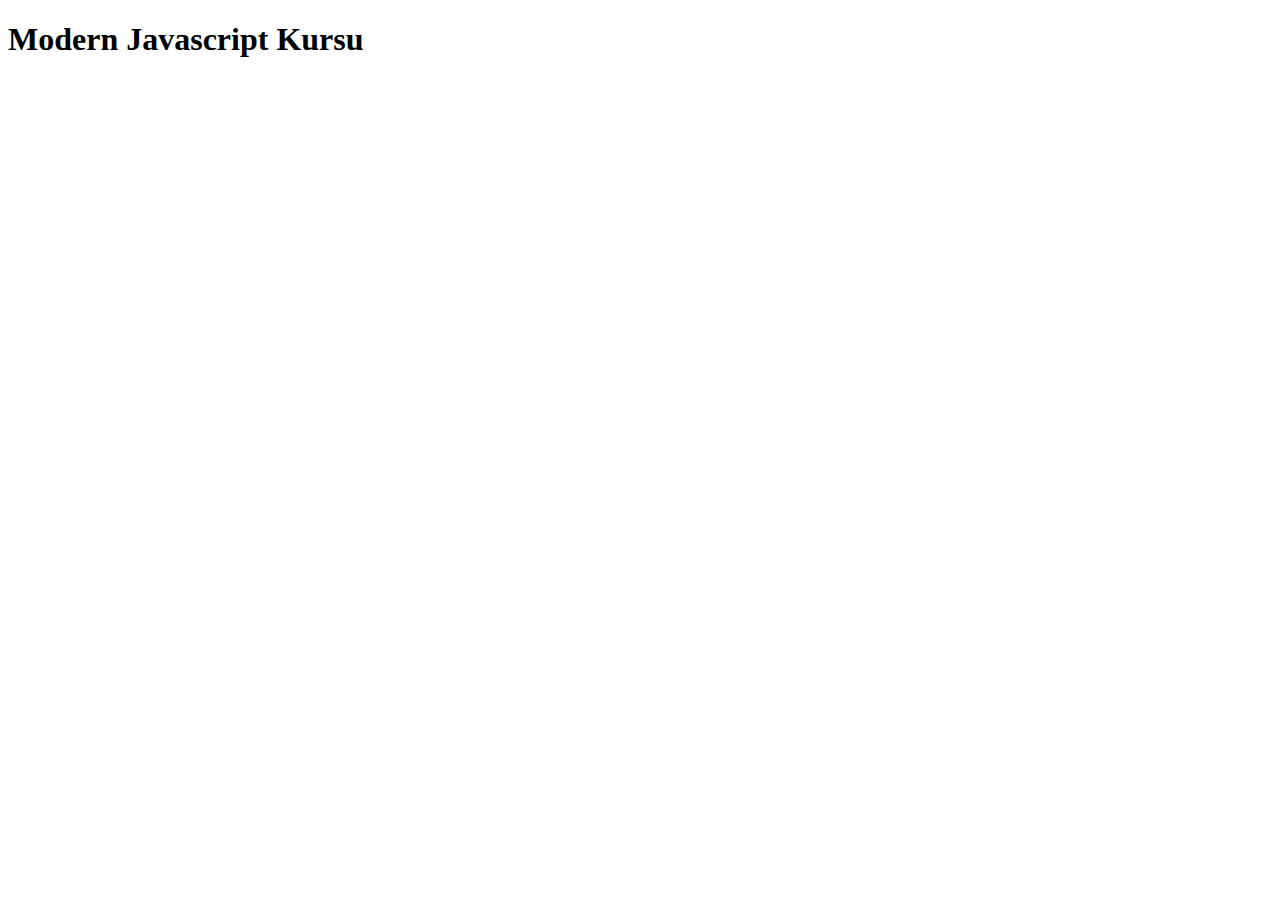
<file: index.html>
<!DOCTYPE html>
<html lang="en">

<head>
    <meta charset="UTF-8">
    <meta http-equiv="X-UA-Compatible" content="IE=edge">
    <meta name="viewport" content="width=device-width, initial-scale=1.0">
    <title>Document</title>
</head>

<body>

    <h1>Modern Javascript Kursu</h1>


    <script src="script.js" type="text/javascript">
    </script>
</body>

</html>
</file>
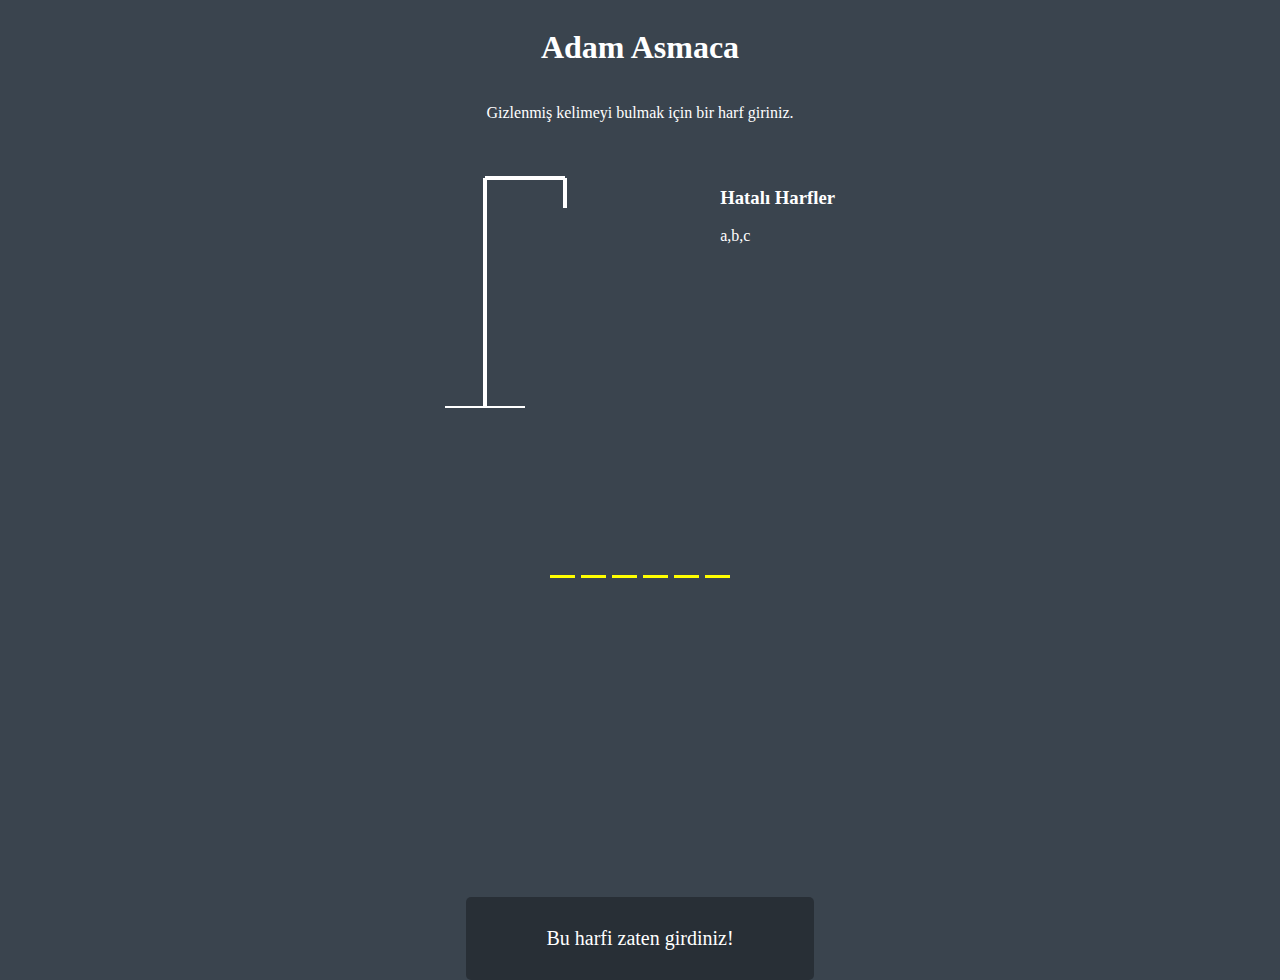
<file: AdamAsmaca/index.html>
<!DOCTYPE html>
<html lang="en">

<head>
    <meta charset="UTF-8" />
    <meta http-equiv="X-UA-Compatible" content="IE=edge" />
    <meta name="viewport" content="width=device-width, initial-scale=1.0" />
    <link rel="stylesheet" href="style.css" />
    <title>Adam Asmaca</title>
</head>

<body>
    <h1>Adam Asmaca</h1>
    <p>Gizlenmiş kelimeyi bulmak için bir harf giriniz.</p>

    <div class="container">
        <svg height="250" width="250" class="grafik">
        <!-- sehpa -->
        <line x1="50" y1="20" x2="130" y2="20" />
        <line x1="130" y1="20" x2="130" y2="50" />
        <line x1="50" y1="20" x2="50" y2="250" />
        <line x1="10" y1="250" x2="90" y2="250" />

        <!-- kafa -->
        <circle cx="130" cy="70" r="20" class="item" />

        <!-- gövde -->
        <line x1="130" y1="90" x2="130" y2="170" class="item" />

        <!-- kollar -->
        <line x1="130" y1="120" x2="100" y2="100" class="item" />
        <line x1="130" y1="120" x2="160" y2="100" class="item" />

        <!-- bacaklar -->
        <line x1="130" y1="170" x2="100" y2="200" class="item" />
        <line x1="130" y1="170" x2="160" y2="200" class="item" />
      </svg>
        <div id="wrong-letters">
            <h3>Hatalı Harfler</h3>
            <span>a,b,c</span>
        </div>
        <div id="word"></div>
    </div>

    <div id="popup-container">
        <div class="popup">
            <h2 id="success-message">Kazandınız.</h2>
            <button id="play-again">Tekrar Oyna</button>
        </div>
    </div>

    <div id="message" class="">
        <p>Bu harfi zaten girdiniz!</p>
    </div>
    <script src="script.js"></script>
</body>

</html>
</file>
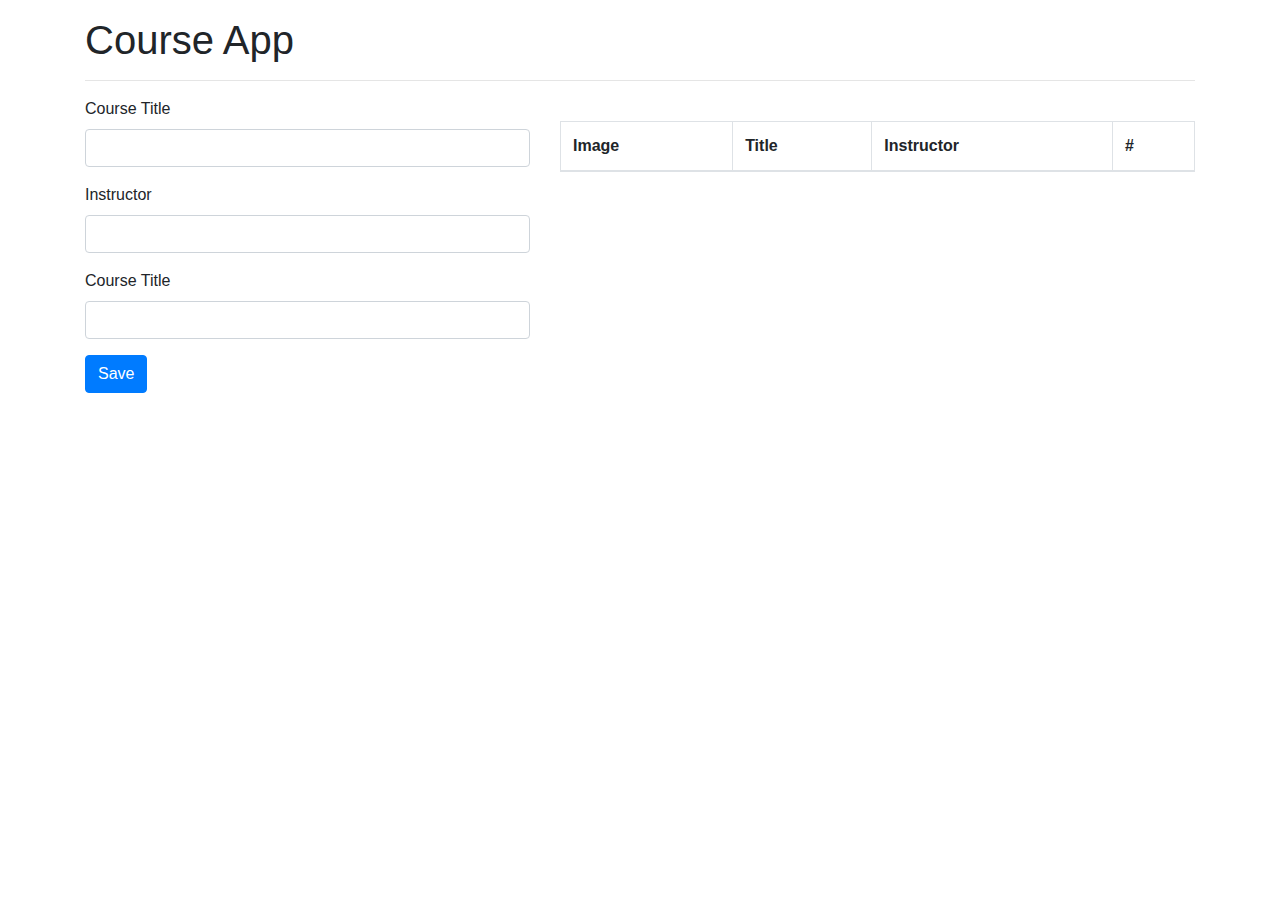
<file: CourseApp/index.html>
<!DOCTYPE html>
<html lang="en">

<head>
    <!-- Required meta tags -->
    <meta charset="utf-8" />
    <meta name="viewport" content="width=device-width, initial-scale=1, shrink-to-fit=no" />

    <!-- Bootstrap CSS -->
    <link rel="stylesheet" href="https://stackpath.bootstrapcdn.com/bootstrap/4.1.3/css/bootstrap.min.css" />

    <title>Course App</title>
</head>

<body>
    <div class="container mt-3">
        <h1>Course App</h1>
        <hr />
        <div class="row">
            <div class="col col-md-5">
                <form id="new-course">
                    <div class="form-group">
                        <label for="title">Course Title</label>
                        <input type="text" class="form-control" id="title" />
                    </div>
                    <div class="form-group">
                        <label for="instructor">Instructor</label>
                        <input type="text" class="form-control" id="instructor" />
                    </div>
                    <div class="form-group">
                        <label for="image">Course Title</label>
                        <input type="text" class="form-control" id="image" />
                    </div>
                    <button type="submit" class="btn btn-primary">Save</button>
                </form>
            </div>
            <div class="col col-md-7 mt-4">
                <table class="table table-bordered table-striped">
                    <thead>
                        <tr>
                            <th>Image</th>
                            <th>Title</th>
                            <th>Instructor</th>
                            <th>#</th>
                        </tr>
                    </thead>
                    <tbody id="course-list"></tbody>
                </table>
            </div>
        </div>
    </div>

    <!-- Optional JavaScript -->
    <!-- jQuery first, then Popper.js, then Bootstrap JS -->
    <script src="https://code.jquery.com/jquery-3.3.1.slim.min.js"></script>
    <script src="https://cdnjs.cloudflare.com/ajax/libs/popper.js/1.14.3/umd/popper.min.js"></script>
    <script src="https://stackpath.bootstrapcdn.com/bootstrap/4.1.3/js/bootstrap.min.js"></script>
    <script src="appES6.js"></script>
</body>

</html>
</file>
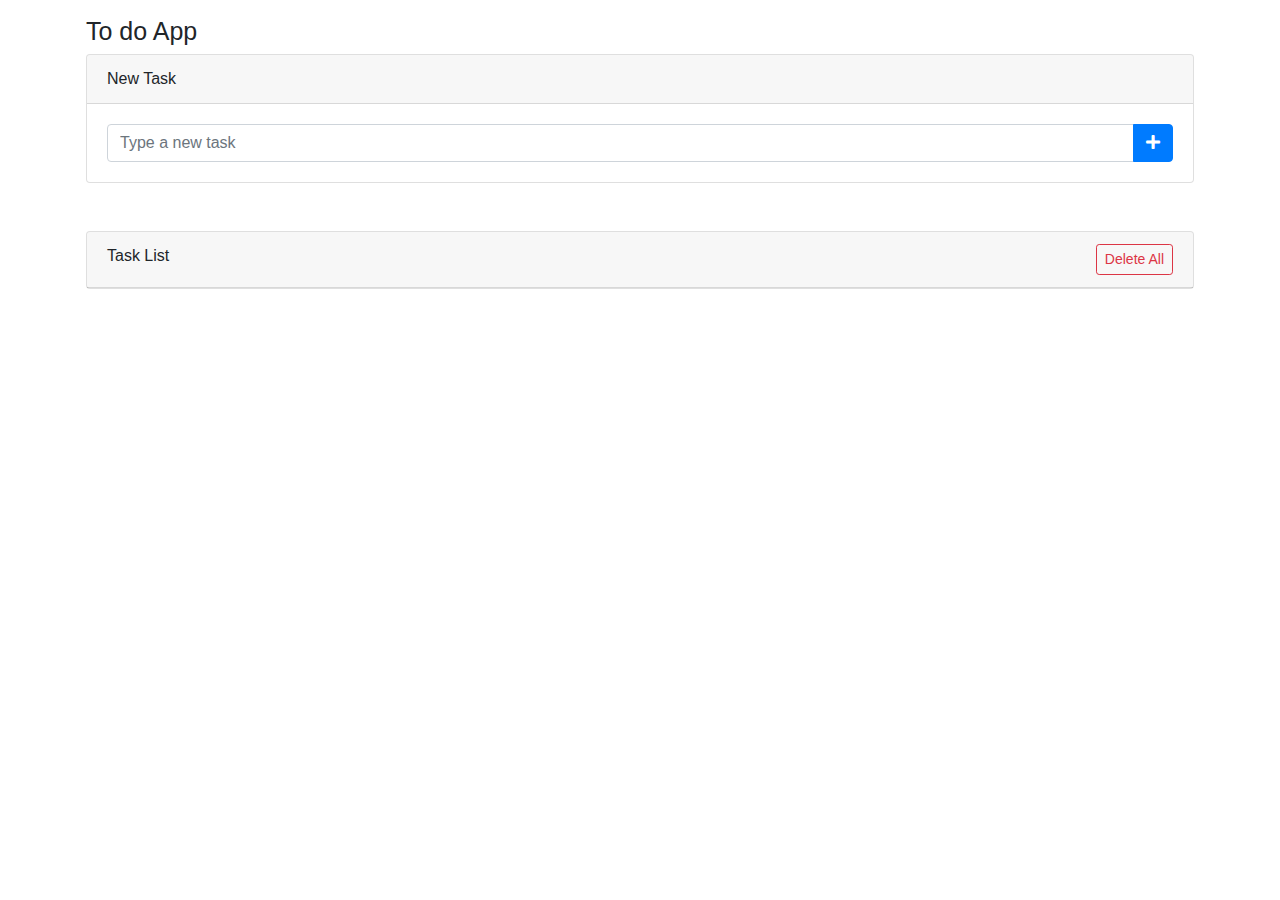
<file: JavaScript Dom&Event/index.html>
<!DOCTYPE html>
<html lang="en">
  <head>
    <!-- Required meta tags -->
    <meta charset="utf-8" />
    <meta
      name="viewport"
      content="width=device-width, initial-scale=1, shrink-to-fit=no"
    />

    <!-- Bootstrap CSS -->
    <link
      rel="stylesheet"
      href="https://stackpath.bootstrapcdn.com/bootstrap/4.1.3/css/bootstrap.min.css"
    />

    <link
      rel="stylesheet"
      href="https://use.fontawesome.com/releases/v5.4.1/css/all.css"
    />
    <link rel="stylesheet" href="style.css" />

    <title>My Task List</title>
  </head>
  <body>
    <div class="container p-3">
      <h1 class="app-title" id="header">To do App</h1>
      <div class="card">
        <div class="card-header">New Task</div>

        <div class="card-body">
          <form id="addTaskForm">
            <div class="input-group">
              <input
                type="text"
                id="txtTaskName"
                class="form-control"
                placeholder="Type a new task"
              />
              <div class="input-group-append">
                <button
                  class="btn btn-primary"
                  type="submit"
                  id="btnAddNewTask"
                >
                  <i class="fas fa-plus"></i>
                </button>
              </div>
            </div>
          </form>
        </div>
      </div>
      <div class="card mt-5">
        <div class="card-header">
          Task List
          <a
            href=""
            id="btnDeleteAll"
            class="btn btn-outline-danger btn-sm delete-all float-right"
            >Delete All</a
          >
        </div>
        <ul id="task-list" class="list-group"></ul>
      </div>
    </div>

    <script src="https://code.jquery.com/jquery-3.3.1.min.js"></script>
    <script src="https://cdnjs.cloudflare.com/ajax/libs/popper.js/1.14.3/umd/popper.min.js"></script>
    <script src="https://stackpath.bootstrapcdn.com/bootstrap/4.1.3/js/bootstrap.min.js"></script>
    <script src="script.js"></script>
  </body>
</html>
</file>
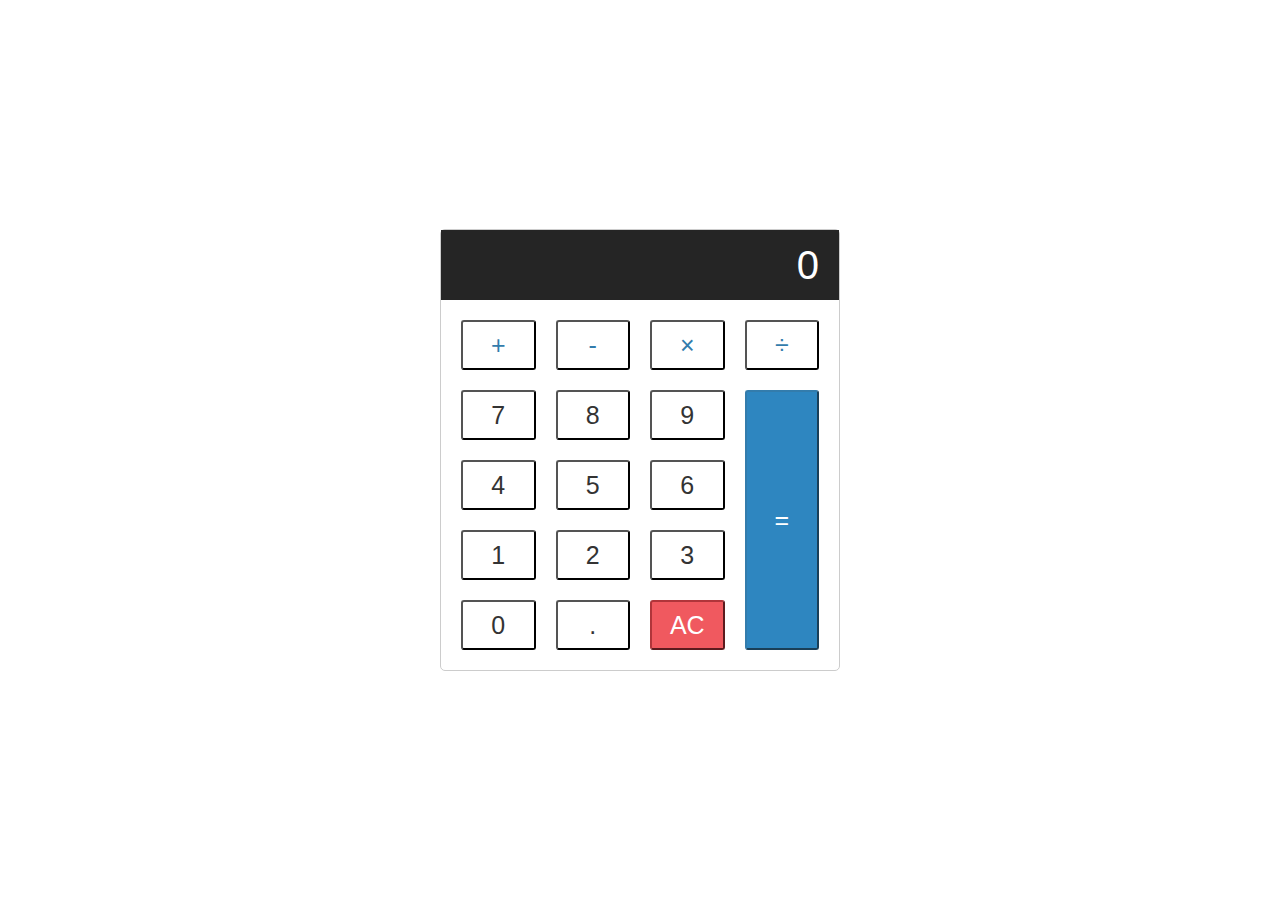
<file: JsHesapMakinesi/index.html>
<!DOCTYPE html>
<html lang="en">
  <head>
    <meta charset="UTF-8" />
    <meta http-equiv="X-UA-Compatible" content="IE=edge" />
    <meta name="viewport" content="width=device-width, initial-scale=1.0" />
    <link rel="stylesheet" href="style.css" />
    <title>Hesap Makinesi</title>
  </head>
  <body>
    <div class="calculator">
      <input
        type="text"
        class="calculator-input"
        value=""
        name=""
        id=""
        disabled
      />
      <div class="calculator-keys">
        <button type="button" class="operator" value="+">+</button>
        <button type="button" class="operator" value="-">-</button>
        <button type="button" class="operator" value="*">&times;</button>
        <button type="button" class="operator" value="/">&divide;</button>
        <button type="button" value="7">7</button>
        <button type="button" value="8">8</button>
        <button type="button" value="9">9</button>

        <button type="button" value="4">4</button>
        <button type="button" value="5">5</button>
        <button type="button" value="6">6</button>

        <button type="button" value="1">1</button>
        <button type="button" value="2">2</button>
        <button type="button" value="3">3</button>

        <button type="button" value="0">0</button>
        <button type="button" class="decimal" value=".">.</button>
        <button type="button" class="clear" value="clear">AC</button>

        <button type="button" class="equal-sign operator" value="=">=</button>
      </div>
    </div>
    <script src="script.js"></script>
  </body>
</html>
</file>
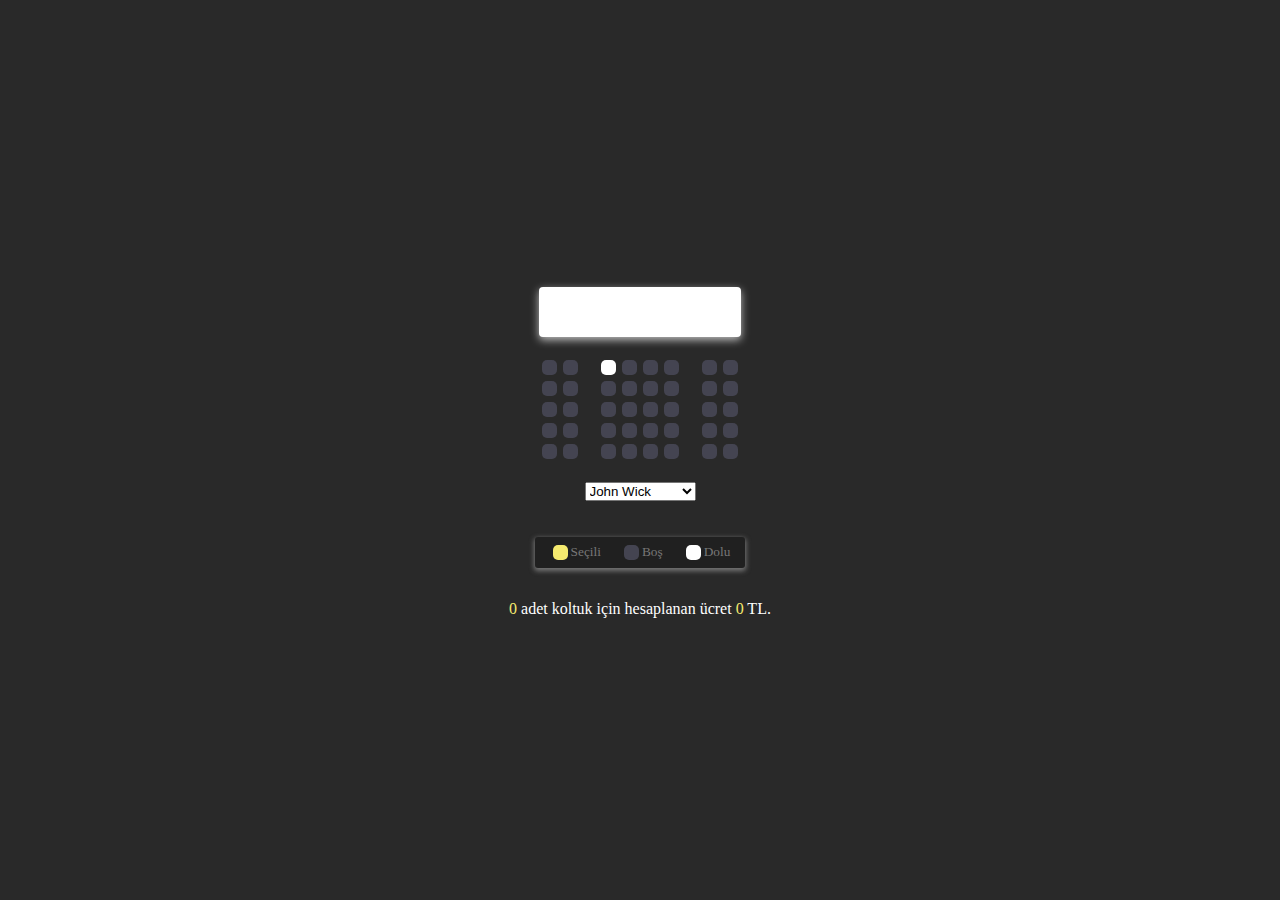
<file: SinemaBiletUygulaması/index.html>
<!DOCTYPE html>
<html lang="en">

<head>
    <meta charset="UTF-8" />
    <meta http-equiv="X-UA-Compatible" content="IE=edge" />
    <meta name="viewport" content="width=device-width, initial-scale=1.0" />
    <link rel="stylesheet" href="style.css" />
    <title>Sinema Bilet Uygulaması</title>
</head>

<body>
    <div class="container">
        <div class="screen"></div>
        <div class="row">
            <div class="seat"></div>
            <div class="seat"></div>
            <div class="seat reserved"></div>
            <div class="seat"></div>
            <div class="seat"></div>
            <div class="seat"></div>
            <div class="seat"></div>
            <div class="seat"></div>
        </div>
        <div class="row">
            <div class="seat"></div>
            <div class="seat"></div>
            <div class="seat"></div>
            <div class="seat"></div>
            <div class="seat"></div>
            <div class="seat"></div>
            <div class="seat"></div>
            <div class="seat"></div>
        </div>
        <div class="row">
            <div class="seat"></div>
            <div class="seat"></div>
            <div class="seat"></div>
            <div class="seat"></div>
            <div class="seat"></div>
            <div class="seat"></div>
            <div class="seat"></div>
            <div class="seat"></div>
        </div>
        <div class="row">
            <div class="seat"></div>
            <div class="seat"></div>
            <div class="seat"></div>
            <div class="seat"></div>
            <div class="seat"></div>
            <div class="seat"></div>
            <div class="seat"></div>
            <div class="seat"></div>
        </div>
        <div class="row">
            <div class="seat"></div>
            <div class="seat"></div>
            <div class="seat"></div>
            <div class="seat"></div>
            <div class="seat"></div>
            <div class="seat"></div>
            <div class="seat"></div>
            <div class="seat"></div>
        </div>
    </div>

    <div class="movie-list">
        <select name="" id="movie">
        <option value="20">John Wick</option>
        <option value="25">Incredible Hulk</option>
        <option value="22">Hitman</option>
      </select>
    </div>

    <ul class="info">
        <li>
            <div class="seat selected"></div>
            <small>Seçili</small>
        </li>
        <li>
            <div class="seat"></div>
            <small>Boş</small>
        </li>
        <li>
            <div class="seat reserved"></div>
            <small>Dolu</small>
        </li>
    </ul>
    <p class="text">
        <span id="count">3</span> adet koltuk için hesaplanan ücret
        <span id="amount">10</span> TL.
    </p>
    <script src="script.js"></script>
</body>

</html>
</file>
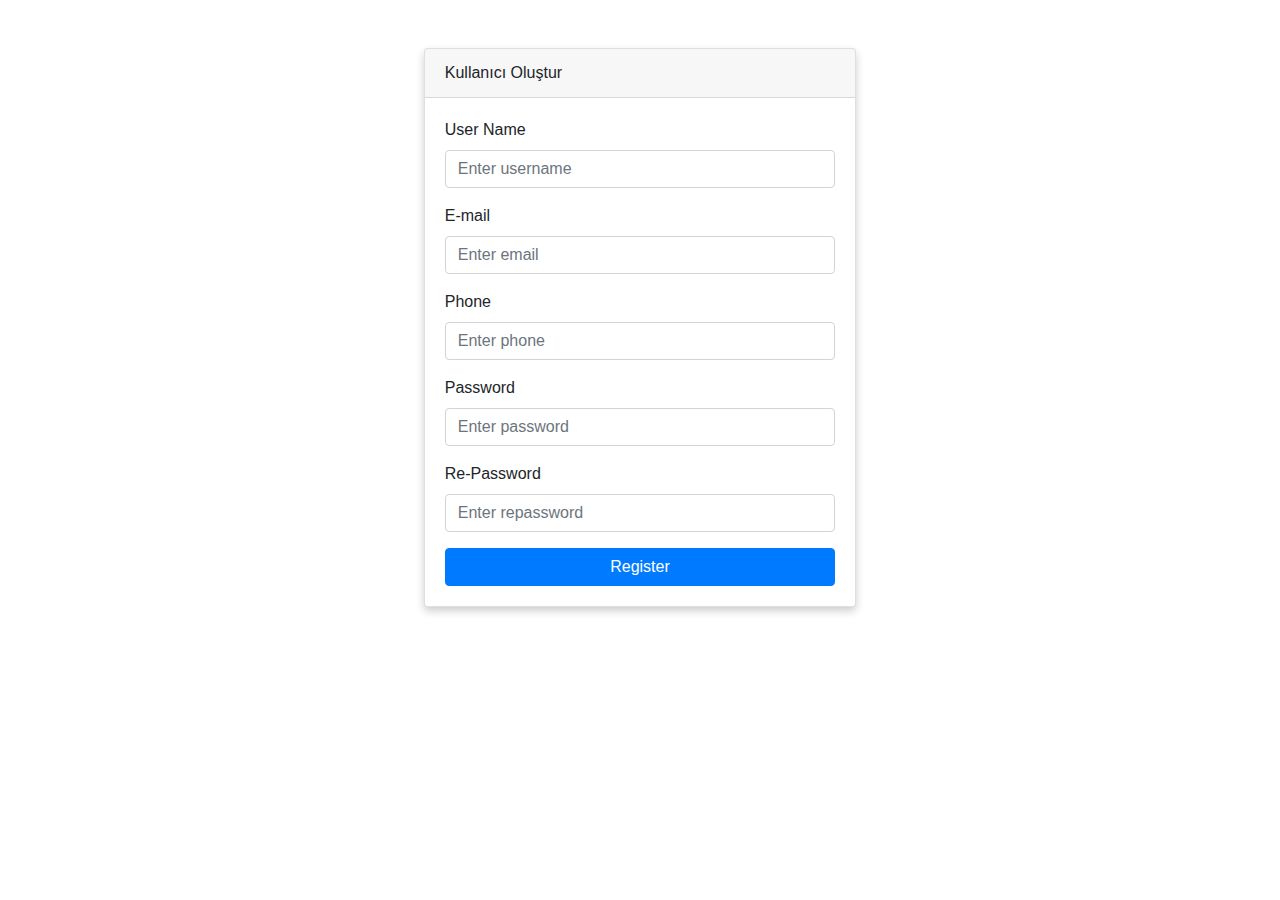
<file: Uygulama Tasarımı/index.html>
<!DOCTYPE html>
<html lang="en">

<head>
    <meta charset="UTF-8" />
    <meta http-equiv="X-UA-Compatible" content="IE=edge" />
    <meta name="viewport" content="width=device-width, initial-scale=1.0" />
    <title>Form Validator</title>
    <link rel="stylesheet" href="https://cdn.jsdelivr.net/npm/bootstrap@4.5.3/dist/css/bootstrap.min.css" />
    <link rel="stylesheet" href="style.css" />
</head>

<body>
    <div class="container d-flex justify-content-center my-5">
        <div class="col-sm-5">
            <div class="card">
                <div class="card-header">Kullanıcı Oluştur</div>
                <div class="card-body">
                    <form id="form">
                        <div class="form-group">
                            <label for="username">User Name</label>
                            <input type="text" placeholder="Enter username" id="username" class="form-control" />
                            <div></div>
                        </div>
                        <div class="form-group">
                            <label for="email">E-mail</label>
                            <input type="text" placeholder="Enter email" id="email" class="form-control" />
                            <div></div>
                        </div>
                        <div class="form-group">
                            <label for="phone">Phone</label>
                            <input type="number" placeholder="Enter phone" id="phone" class="form-control" />
                            <div></div>
                        </div>
                        <div class="form-group">
                            <label for="password">Password</label>
                            <input type="password" placeholder="Enter password" id="password" class="form-control" />
                            <div></div>
                        </div>
                        <div class="form-group">
                            <label for="repassword">Re-Password</label>
                            <input type="password" placeholder="Enter repassword" id="repassword" class="form-control" />
                            <div></div>
                        </div>
                        <button type="submit" class="btn btn-primary btn-block">
                Register
              </button>
                    </form>
                </div>
            </div>
        </div>
    </div>

    <script src="https://code.jquery.com/jquery-3.5.1.slim.min.js"></script>
    <script src="https://cdn.jsdelivr.net/npm/popper.js@1.16.1/dist/umd/popper.min.js"></script>
    <script src="https://cdn.jsdelivr.net/npm/bootstrap@4.5.3/dist/js/bootstrap.min.js"></script>
    <script src="script.js"></script>
</body>

</html>
</file>
<file: AdamAsmaca/style.css>
* {
    box-sizing: border-box;
}

body {
    background-color: #3a444e;
    color: #fff;
    height: 80vh;
    display: flex;
    flex-direction: column;
    align-items: center;
    overflow: hidden;
}

.container {
    padding: 20px 20px;
    height: 450px;
    width: 450px;
    position: relative;
}

.grafik {
    fill: transparent;
    stroke: #fff;
    stroke-width: 4px;
}

.item {
    display: none;
}

#wrong-letters {
    position: absolute;
    top: 30px;
    right: 30px;
}

#popup-container {
    background-color: rgba(0, 0, 0, 0.3);
    position: fixed;
    top: 0;
    left: 0;
    right: 0;
    bottom: 0;
    /* display: flex; */
    display: none;
    align-items: center;
    justify-content: center;
}

.popup {
    background-color: green;
    padding: 20px;
    text-align: center;
    border-radius: 5px;
    box-shadow: 0 15px 10px 3px rgba(0, 0, 0, 0.1);
}

#word {
    display: flex;
    position: absolute;
    bottom: 10px;
    left: 50%;
    transform: translateX(-50%);
}

.letter {
    border-bottom: 3px solid yellow;
    font-size: 30px;
    margin: 0 3px;
    height: 40px;
    width: 25px;
    display: inline-flex;
    justify-content: center;
    align-items: center;
}

#message {
    background-color: rgba(0, 0, 0, 0.3);
    font-size: 20px;
    border-radius: 5px;
    padding: 10px 80px;
    position: absolute;
    bottom: -80px;
    transition: transform 0.4s ease-in-out;
}

#message.show {
    transform: translateY(-80px);
}
</file>
<file: JavaScript Dom&Event/style.css>
#header {
  font-size: 25px;
}

a {
  color: white;
}
</file>
<file: JsHesapMakinesi/style.css>
* {
  margin: 0;
  padding: 0;
  box-sizing: border-box;
}

html {
  font-size: 10px;
}

body {
  font-size: 1.2rem;
}

.calculator {
  border: 1px solid #ccc;
  border-radius: 5px;
  width: 400px;
  position: absolute;
  top: 50%;
  left: 50%;
  transform: translate(-50%, -50%);
}

.calculator-input {
  width: 100%;
  font-size: 4rem;
  height: 70px;
  border: none;
  background-color: #252525;
  color: #fff;
  text-align: right;
  padding-left: 20px;
  padding-right: 20px;
}

button {
  height: 50px;
  background-color: #fff;
  border-radius: 3px;
  border-radius: 1px solid #c4c4c4;
  background-color: transparent;
  font-size: 2.5rem;
  color: #333;
}
button:hover {
  background-color: #eaeaea;
}

.calculator-keys {
  display: grid;
  grid-template-columns: repeat(4, 1fr);
  gap: 20px;
  padding: 20px;
}

.operator {
  color: #337cac;
}
.clear {
  background-color: #f0595f;
  border-color: #b0353a;
  color: #fff;
}

.equal-sign {
  background-color: #2e86c0;
  border-color: #337cac;
  color: #fff;
  height: 100%;
  grid-area: 2/4/6/5;
}
.equal-sign:hover {
  background-color: #4e9ed4;
}

.clear:hover {
  background-color: #f17377;
}
</file>
<file: SinemaBiletUygulaması/style.css>
body {
    background-color: #292929;
    display: flex;
    align-items: center;
    flex-direction: column;
    justify-content: center;
    height: 100vh;
    margin: 0;
    color: #fff;
}

.seat {
    background-color: #444451;
    height: 15px;
    width: 15px;
    margin: 3px;
    border-radius: 5px;
}

.row {
    display: flex;
}

.seat.selected {
    background-color: #f6eb6f;
}

.seat:not(.reserved):hover {
    cursor: pointer;
    transform: scale(1.3);
}

.seat.reserved {
    background-color: #fff;
}

.seat:nth-of-type(2) {
    margin-right: 20px;
}

.seat:nth-last-of-type(3) {
    margin-right: 20px;
}

.screen {
    background-color: #fff;
    height: 50px;
    width: 100%;
    margin: 20px 0;
    box-shadow: 0 3px 8px rgb(255, 255, 255, 0.7);
    border-radius: 4px;
}

.movie-list {
    margin: 20px 0;
}

.info {
    background-color: rgba(0, 0, 0, 0.2);
    padding: 5px;
    color: #777;
    display: flex;
    border-radius: 3px;
    box-shadow: 0px 2px 5px 1px;
}

.info li {
    display: flex;
    align-items: center;
    justify-content: center;
    margin: 0 10px;
}

p.text span {
    color: #f6eb6f;
}
</file>
<file: Uygulama Tasarımı/style.css>
.card {
    box-shadow: 0 4px 8px 0 rgba(0, 0, 0, 0.2);
}

.error {
    border: 1px solid red;
}
</file>
